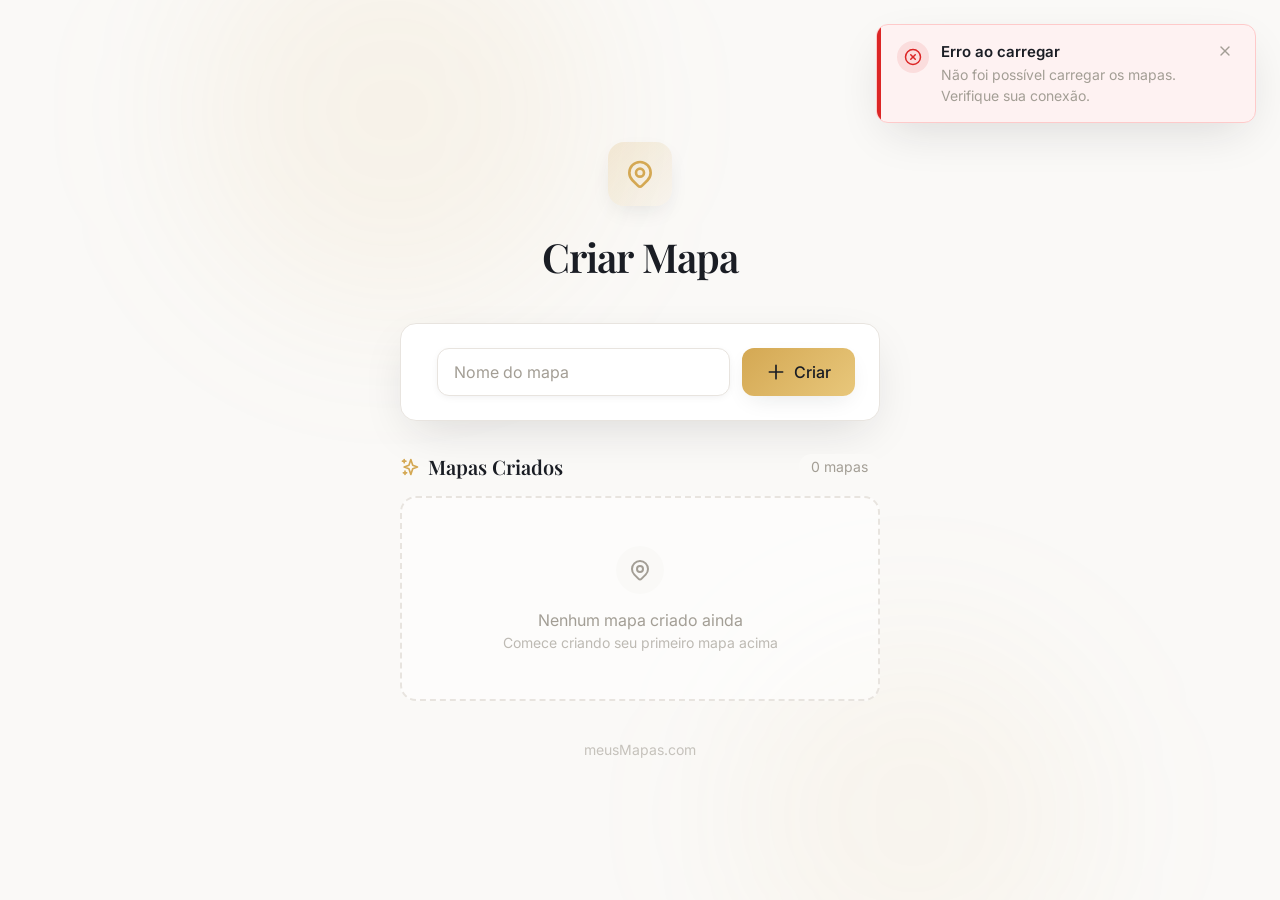
<file: meusmapass/src/main/resources/templates/index.html>
<!DOCTYPE html>
<html lang="pt-BR">
<head>
    <meta charset="UTF-8">
    <meta name="viewport" content="width=device-width, initial-scale=1.0">
    <title>Mapas - Crie seus mapas</title>
    <meta name="description" content="Crie e gerencie seus mapas de forma elegante e intuitiva">
    <link rel="stylesheet" href="../static/css/style.css">
    <link rel="preconnect" href="https://fonts.googleapis.com">
    <link rel="preconnect" href="https://fonts.gstatic.com" crossorigin>
    <link href="https://fonts.googleapis.com/css2?family=Playfair+Display:wght@400;500;600;700&family=Inter:wght@300;400;500;600&display=swap" rel="stylesheet">
</head>
<body>

<div class="toast-container" id="toastContainer"></div>

<div class="container">
    <header class="header">
        <div class="icon-wrapper">
            <svg xmlns="http://www.w3.org/2000/svg" fill="none" viewBox="0 0 24 24" stroke="currentColor" stroke-width="2">
                <path stroke-linecap="round" stroke-linejoin="round" d="M17.657 16.657L13.414 20.9a1.998 1.998 0 01-2.827 0l-4.244-4.243a8 8 0 1111.314 0z" />
                <path stroke-linecap="round" stroke-linejoin="round" d="M15 11a3 3 0 11-6 0 3 3 0 016 0z" />
            </svg>
        </div>
        <h1>Criar Mapa</h1>
    </header>

    <div class="form-card">
        <div class="form-group">
            <label for="mapName"></label><input type="text" id="mapName" placeholder="Nome do mapa" maxlength="20">
            <button class="btn-gold" onclick="criarMapa()">
                <svg xmlns="http://www.w3.org/2000/svg" fill="none" viewBox="0 0 24 24" stroke="currentColor" stroke-width="2">
                    <path stroke-linecap="round" stroke-linejoin="round" d="M12 4v16m8-8H4" />
                </svg>
                Criar
            </button>
        </div>
    </div>

    <section class="maps-section">
        <div class="section-header">
            <svg xmlns="http://www.w3.org/2000/svg" fill="none" viewBox="0 0 24 24" stroke="currentColor" stroke-width="2">
                <path stroke-linecap="round" stroke-linejoin="round" d="M5 3v4M3 5h4M6 17v4m-2-2h4m5-16l2.286 6.857L21 12l-5.714 2.143L13 21l-2.286-6.857L5 12l5.714-2.143L13 3z" />
            </svg>
            <h2>Mapas Criados</h2>
            <span class="count-badge" id="countBadge">0 mapas</span>
        </div>

        <ul class="map-list" id="mapList"></ul>

        <div class="empty-state" id="emptyState">
            <div class="empty-icon">
                <svg xmlns="http://www.w3.org/2000/svg" fill="none" viewBox="0 0 24 24" stroke="currentColor" stroke-width="2">
                    <path stroke-linecap="round" stroke-linejoin="round" d="M17.657 16.657L13.414 20.9a1.998 1.998 0 01-2.827 0l-4.244-4.243a8 8 0 1111.314 0z" />
                    <path stroke-linecap="round" stroke-linejoin="round" d="M15 11a3 3 0 11-6 0 3 3 0 016 0z" />
                </svg>
            </div>
            <p>Nenhum mapa criado ainda</p>
            <p>Comece criando seu primeiro mapa acima</p>
        </div>

        <div class="modal-overlay" id="deleteMapaModal">
            <div class="modal modal-delete">
                <div class="modal-header">
                    <h3 class="modal-title">Excluir Mapa</h3>
                    <button class="modal-close" onclick="fecharDeleteMapaModal()">×</button>
                </div>

                <div class="modal-body">
                    <input type="hidden" id="deleteMapaId">

                    <div class="delete-warning">
                        <svg xmlns="http://www.w3.org/2000/svg" viewBox="0 0 24 24" fill="none" stroke="currentColor" stroke-width="2" stroke-linecap="round" stroke-linejoin="round" width="20" height="20">
                            <path d="m21.73 18-8-14a2 2 0 0 0-3.48 0l-8 14A2 2 0 0 0 4 21h16a2 2 0 0 0 1.73-3Z"></path>
                            <line x1="12" x2="12" y1="9" y2="13"></line>
                            <line x1="12" x2="12.01" y1="17" y2="17"></line>
                        </svg>
                        <p>Tem certeza que deseja excluir o mapa "<span id="deleteMapaNome"></span>"?</p>
                    </div>

                    <p class="delete-info">
                        Todos os pontos desse mapa também serão removidos.<br>
                        <strong>Esta ação não pode ser desfeita.</strong>
                    </p>
                </div>

                <div class="modal-actions">
                    <button class="btn btn-outline" onclick="fecharDeleteMapaModal()">Cancelar</button>
                    <button class="btn btn-danger" onclick="confirmarExclusaoMapa()">
                        <svg xmlns="http://www.w3.org/2000/svg" viewBox="0 0 24 24" fill="none" stroke="currentColor" stroke-width="2" stroke-linecap="round" stroke-linejoin="round" width="16" height="16">
                            <path d="M3 6h18"></path>
                            <path d="M19 6v14c0 1-1 2-2 2H7c-1 0-2-1-2-2V6"></path>
                            <path d="M8 6V4c0-1 1-2 2-2h4c1 0 2 1 2 2v2"></path>
                        </svg>
                        Excluir
                    </button>
                </div>
            </div>
        </div>

        <div class="modal-overlay" id="editMapaModal">
            <div class="modal">
                <div class="modal-header">
                    <h3 class="modal-title">Editar nome do mapa</h3>
                    <button class="modal-close" onclick="fecharEditarMapaModal()">×</button>
                </div>

                <div class="modal-body">
                    <input type="hidden" id="editMapaId">

                    <div class="form-group">
                        <label for="editMapaNome"></label><input type="text" id="editMapaNome" placeholder="Novo nome do mapa" maxlength="20">
                    </div>
                </div>

                <div class="modal-actions">
                    <button class="btn btn-outline" onclick="fecharEditarMapaModal()">Cancelar</button>
                    <button class="btn-gold" onclick="confirmarEdicaoMapa()">Salvar</button>
                </div>
            </div>
        </div>

    </section>
    <footer class="footer">
        meusMapas.com
    </footer>
</div>
<script src="../static/js/index.js"></script>
</body>
</html>
</file>
<file: meusmapass/src/main/resources/static/css/style.css>
* {
    margin: 0;
    padding: 0;
    box-sizing: border-box;
}

:root {
    --background: #faf9f7;
    --foreground: #1a1d24;
    --card: #ffffff;
    --border: #e8e4df;
    --muted: #a39e95;
    --accent: #d4a853;
    --accent-light: #e8c77b;
    --accent-glow: rgba(212, 168, 83, 0.3);
    --shadow-sm: 0 2px 8px -2px rgba(26, 29, 36, 0.08);
    --shadow-md: 0 8px 24px -8px rgba(26, 29, 36, 0.12);
    --shadow-lg: 0 16px 48px -12px rgba(26, 29, 36, 0.15);
    --shadow-gold: 0 8px 24px -8px rgba(212, 168, 83, 0.4);
    --radius: 0.75rem;

    --toast-error: #dc2626;
    --toast-error-bg: #fef2f2;
    --toast-error-border: #fecaca;
    --toast-success: #16a34a;
    --toast-success-bg: #f0fdf4;
    --toast-success-border: #bbf7d0;
    --toast-warning: #ca8a04;
    --toast-warning-bg: #fefce8;
    --toast-warning-border: #fef08a;
    --toast-info: #2563eb;
    --toast-info-bg: #eff6ff;
    --toast-info-border: #bfdbfe;
}

body {
    font-family: 'Inter', sans-serif;
    background: var(--background);
    color: var(--foreground);
    min-height: 100vh;
    display: flex;
    align-items: center;
    justify-content: center;
    padding: 1.5rem;
    position: relative;
    overflow-x: hidden;
}

body::before,
body::after {
    content: '';
    position: fixed;
    border-radius: 50%;
    pointer-events: none;
    filter: blur(80px);
}

body::before {
    top: -10%;
    left: 15%;
    width: 400px;
    height: 400px;
    background: rgba(212, 168, 83, 0.08);
}

body::after {
    bottom: -10%;
    right: 15%;
    width: 350px;
    height: 350px;
    background: rgba(212, 168, 83, 0.06);
}

.container {
    width: 100%;
    max-width: 480px;
    position: relative;
    z-index: 1;
}

.toast-container {
    position: fixed;
    top: 1.5rem;
    right: 1.5rem;
    z-index: 9999;
    display: flex;
    flex-direction: column;
    gap: 0.75rem;
    pointer-events: none;
    max-width: 380px;
    width: calc(100% - 3rem);
}

.toast {
    display: flex;
    align-items: flex-start;
    gap: 0.75rem;
    padding: 1rem 1.25rem;
    background: var(--card);
    border-radius: var(--radius);
    border: 1px solid var(--border);
    box-shadow: var(--shadow-lg);
    pointer-events: auto;
    animation: toastSlideIn 0.4s cubic-bezier(0.16, 1, 0.3, 1);
    position: relative;
    overflow: hidden;
}

.toast.hiding {
    animation: toastSlideOut 0.3s cubic-bezier(0.16, 1, 0.3, 1) forwards;
}

.toast::before {
    content: '';
    position: absolute;
    left: 0;
    top: 0;
    bottom: 0;
    width: 4px;
}
.toast.toast-error {
    background: var(--toast-error-bg);
    border-color: var(--toast-error-border);
}

.toast.toast-error::before {
    background: var(--toast-error);
}

.toast.toast-error .toast-icon {
    color: var(--toast-error);
    background: rgba(220, 38, 38, 0.1);
}

.toast.toast-success {
    background: var(--toast-success-bg);
    border-color: var(--toast-success-border);
}

.toast.toast-success::before {
    background: var(--toast-success);
}

.toast.toast-success .toast-icon {
    color: var(--toast-success);
    background: rgba(22, 163, 74, 0.1);
}

.toast.toast-warning {
    background: var(--toast-warning-bg);
    border-color: var(--toast-warning-border);
}

.toast.toast-warning::before {
    background: var(--toast-warning);
}

.toast.toast-warning .toast-icon {
    color: var(--toast-warning);
    background: rgba(202, 138, 4, 0.1);
}

.toast.toast-info {
    background: var(--toast-info-bg);
    border-color: var(--toast-info-border);
}

.toast.toast-info::before {
    background: var(--toast-info);
}

.toast.toast-info .toast-icon {
    color: var(--toast-info);
    background: rgba(37, 99, 235, 0.1);
}

.toast-icon {
    flex-shrink: 0;
    width: 2rem;
    height: 2rem;
    border-radius: 50%;
    display: flex;
    align-items: center;
    justify-content: center;
}

.toast-icon svg {
    width: 1.125rem;
    height: 1.125rem;
}

.toast-content {
    flex: 1;
    min-width: 0;
}

.toast-title {
    font-weight: 600;
    font-size: 0.9375rem;
    color: var(--foreground);
    margin-bottom: 0.125rem;
    line-height: 1.4;
}

.toast-message {
    font-size: 0.875rem;
    color: var(--muted);
    line-height: 1.5;
}

.toast-close {
    flex-shrink: 0;
    width: 1.75rem;
    height: 1.75rem;
    display: flex;
    align-items: center;
    justify-content: center;
    background: transparent;
    border: none;
    border-radius: 0.375rem;
    color: var(--muted);
    cursor: pointer;
    transition: all 0.2s ease;
    margin: -0.25rem -0.25rem -0.25rem 0;
}

.toast-close:hover {
    background: rgba(0, 0, 0, 0.05);
    color: var(--foreground);
}

.toast-close svg {
    width: 1rem;
    height: 1rem;
}

.toast-progress {
    position: absolute;
    bottom: 0;
    left: 0;
    height: 3px;
    background: currentColor;
    opacity: 0.3;
    animation: toastProgress linear forwards;
}

.toast.toast-error .toast-progress {
    background: var(--toast-error);
}

.toast.toast-success .toast-progress {
    background: var(--toast-success);
}

.toast.toast-warning .toast-progress {
    background: var(--toast-warning);
}

.toast.toast-info .toast-progress {
    background: var(--toast-info);
}

@keyframes toastSlideIn {
    from {
        opacity: 0;
        transform: translateX(100%);
    }
    to {
        opacity: 1;
        transform: translateX(0);
    }
}

@keyframes toastSlideOut {
    from {
        opacity: 1;
        transform: translateX(0);
    }
    to {
        opacity: 0;
        transform: translateX(100%);
    }
}

@keyframes toastProgress {
    from {
        width: 100%;
    }
    to {
        width: 0%;
    }
}

.header {
    text-align: center;
    margin-bottom: 2.5rem;
    animation: fadeIn 0.6s ease-out;
}

.icon-wrapper {
    display: inline-flex;
    align-items: center;
    justify-content: center;
    width: 4rem;
    height: 4rem;
    border-radius: 1rem;
    background: linear-gradient(135deg, rgba(212, 168, 83, 0.2), rgba(212, 168, 83, 0.05));
    margin-bottom: 1.5rem;
    box-shadow: var(--shadow-md);
}

.icon-wrapper svg {
    width: 2rem;
    height: 2rem;
    color: var(--accent);
}

h1 {
    font-family: 'Playfair Display', serif;
    font-size: 2.5rem;
    font-weight: 600;
    color: var(--foreground);
    margin-bottom: 0.75rem;
    letter-spacing: -0.02em;
}

.subtitle {
    font-size: 1.125rem;
    color: var(--muted);
    font-weight: 400;
}

.form-card {
    background: var(--card);
    border-radius: 1rem;
    padding: 1.5rem;
    box-shadow: var(--shadow-lg);
    border: 1px solid var(--border);
    margin-bottom: 2rem;
    animation: slideUp 0.5s ease-out;
}

.form-group {
    display: flex;
    gap: 0.75rem;
}

input[type="text"] {
    flex: 1;
    height: 3rem;
    padding: 0 1rem;
    font-size: 1rem;
    font-family: 'Inter', sans-serif;
    border: 1px solid var(--border);
    border-radius: var(--radius);
    background: var(--card);
    color: var(--foreground);
    transition: all 0.3s ease;
    box-shadow: var(--shadow-sm);
}

input[type="text"]::placeholder {
    color: var(--muted);
}

input[type="text"]:hover {
    border-color: rgba(212, 168, 83, 0.5);
}

input[type="text"]:focus {
    outline: none;
    border-color: var(--accent);
    box-shadow: var(--shadow-md), 0 0 0 3px rgba(212, 168, 83, 0.15);
}

input[type="text"].input-error {
    border-color: var(--toast-error);
    box-shadow: var(--shadow-sm), 0 0 0 3px rgba(220, 38, 38, 0.1);
}

input[type="text"].input-error:focus {
    border-color: var(--toast-error);
    box-shadow: var(--shadow-md), 0 0 0 3px rgba(220, 38, 38, 0.15);
}

.btn-gold {
    display: inline-flex;
    align-items: center;
    justify-content: center;
    gap: 0.5rem;
    height: 3rem;
    padding: 0 1.5rem;
    font-size: 1rem;
    font-weight: 500;
    font-family: 'Inter', sans-serif;
    color: var(--foreground);
    background: linear-gradient(135deg, var(--accent), var(--accent-light));
    border: none;
    border-radius: var(--radius);
    cursor: pointer;
    transition: all 0.3s ease;
    box-shadow: var(--shadow-md);
}

.btn-gold:hover {
    transform: translateY(-2px);
    box-shadow: var(--shadow-gold);
}

.btn-gold:active {
    transform: translateY(0);
}

.btn-gold svg {
    width: 1.25rem;
    height: 1.25rem;
}

.maps-section {
    animation: slideUp 0.5s ease-out 0.2s backwards;
}

.section-header {
    display: flex;
    align-items: center;
    gap: 0.5rem;
    margin-bottom: 1rem;
}

.section-header svg {
    width: 1.25rem;
    height: 1.25rem;
    color: var(--accent);
}

h2 {
    font-family: 'Playfair Display', serif;
    font-size: 1.25rem;
    font-weight: 600;
    color: var(--foreground);
}

.count-badge {
    margin-left: auto;
    font-size: 0.875rem;
    color: var(--muted);
    background: var(--background);
    padding: 0.25rem 0.75rem;
    border-radius: 9999px;
}

.map-list {
    list-style: none;
    display: flex;
    flex-direction: column;
    gap: 0.75rem;
}

.map-item {
    display: flex;
    align-items: center;
    justify-content: space-between;
    padding: 1rem;
    background: var(--card);
    border-radius: var(--radius);
    border: 1px solid var(--border);
    box-shadow: var(--shadow-sm);
    transition: all 0.3s ease;
    animation: scaleIn 0.3s ease-out backwards;
    cursor: pointer;
}

.map-item:nth-child(1) { animation-delay: 0ms; }
.map-item:nth-child(2) { animation-delay: 100ms; }
.map-item:nth-child(3) { animation-delay: 200ms; }

.map-item:hover {
    box-shadow: var(--shadow-md);
    border-color: rgba(212, 168, 83, 0.3);
}

.map-info {
    display: flex;
    align-items: center;
    gap: 1rem;
}

.map-icon {
    width: 2.5rem;
    height: 2.5rem;
    border-radius: 0.5rem;
    background: rgba(212, 168, 83, 0.1);
    display: flex;
    align-items: center;
    justify-content: center;
    font-size: 1.25rem;
}

.map-icon svg {
    width: 1.25rem;
    height: 1.25rem;
    color: var(--accent);
}

.map-details h3 {
    font-family: 'Inter', sans-serif;
    font-size: 1rem;
    font-weight: 500;
    color: var(--foreground);
    margin-bottom: 0.25rem;
}

.map-details p {
    font-size: 0.875rem;
    color: var(--muted);
}

.map-actions {
    display: flex;
    gap: 8px;
    opacity: 0;
    transition: opacity 0.2s ease;
}

.map-item:hover .map-actions {
    opacity: 1;
}

.btn-edit {
    width: 2.25rem;
    height: 2.25rem;
    border: none;
    background: rgba(212, 168, 83, 0.1);
    border-radius: 0.5rem;
    cursor: pointer;
    display: flex;
    align-items: center;
    justify-content: center;
    transition: all 0.2s ease;
    font-size: 1rem;
    color: var(--accent);
}

.btn-edit:hover {
    background: rgba(212, 168, 83, 0.2);
    transform: scale(1.05);
}

.btn-delete {
    width: 2.25rem;
    height: 2.25rem;
    border: none;
    background: transparent;
    border-radius: 0.5rem;
    cursor: pointer;
    display: flex;
    align-items: center;
    justify-content: center;
    transition: all 0.2s ease;
    font-size: 0.75rem;
    color: var(--muted);
}

.btn-delete svg {
    width: 1rem;
    height: 1rem;
    color: var(--muted);
    transition: color 0.2s ease;
}

.btn-delete:hover {
    background: rgba(220, 38, 38, 0.1);
}

.btn-delete:hover svg,
.btn-delete:hover {
    color: #dc2626;
}

.empty-state {
    text-align: center;
    padding: 3rem 1.5rem;
    background: rgba(255, 255, 255, 0.5);
    border-radius: 1rem;
    border: 2px dashed var(--border);
}

.empty-icon {
    width: 3rem;
    height: 3rem;
    margin: 0 auto 1rem;
    border-radius: 50%;
    background: var(--background);
    display: flex;
    align-items: center;
    justify-content: center;
}

.empty-icon svg {
    width: 1.5rem;
    height: 1.5rem;
    color: var(--muted);
}

.empty-state p {
    color: var(--muted);
}

.empty-state p:first-of-type {
    font-size: 1rem;
    margin-bottom: 0.25rem;
}

.empty-state p:last-of-type {
    font-size: 0.875rem;
    opacity: 0.7;
}

.modal-overlay {
    position: fixed;
    inset: 0;
    background: rgba(26, 29, 36, 0.5);
    backdrop-filter: blur(4px);
    display: none;
    align-items: center;
    justify-content: center;
    padding: 1rem;
    z-index: 1000;
}

.modal-overlay.active {
    display: flex;
}

.modal {
    width: 100%;
    max-width: 420px;
    background: var(--card);
    border-radius: 1rem;
    border: 1px solid var(--border);
    box-shadow: var(--shadow-lg);
    animation: modalIn 0.25s ease-out;
}

@keyframes modalIn {
    from { opacity: 0; transform: scale(0.9) translateY(10px); }
    to { opacity: 1; transform: scale(1) translateY(0); }
}

.modal-header {
    display: flex;
    align-items: center;
    justify-content: space-between;
    padding: 1.25rem 1.5rem;
    border-bottom: 1px solid var(--border);
}

.modal-title {
    font-family: 'Playfair Display', serif;
    font-size: 1.25rem;
    font-weight: 600;
    color: var(--foreground);
}

.modal-close {
    width: 2rem;
    height: 2rem;
    display: flex;
    align-items: center;
    justify-content: center;
    background: transparent;
    border: none;
    border-radius: 0.5rem;
    font-size: 1.5rem;
    color: var(--muted);
    cursor: pointer;
    transition: all 0.2s ease;
}

.modal-close:hover {
    background: var(--background);
    color: var(--foreground);
}

.modal-body {
    padding: 1.5rem;
}

.delete-warning {
    display: flex;
    align-items: flex-start;
    gap: 0.75rem;
    padding: 1rem;
    background: rgba(220, 38, 38, 0.08);
    border: 1px solid rgba(220, 38, 38, 0.15);
    border-radius: var(--radius);
    margin-bottom: 1rem;
}

.delete-warning svg {
    flex-shrink: 0;
    color: #dc2626;
    margin-top: 2px;
}

.delete-warning p {
    font-size: 0.9375rem;
    color: var(--foreground);
    line-height: 1.5;
}

.delete-warning span {
    font-weight: 600;
}

.delete-info {
    font-size: 0.875rem;
    color: var(--muted);
    line-height: 1.6;
}

.delete-info strong {
    color: var(--foreground);
}

.modal-actions {
    display: flex;
    align-items: center;
    justify-content: flex-end;
    gap: 0.75rem;
    padding: 1.25rem 1.5rem;
    border-top: 1px solid var(--border);
}

.btn {
    height: 2.5rem;
    padding: 0 1.25rem;
    font-size: 0.875rem;
    font-weight: 500;
    font-family: 'Inter', sans-serif;
    border-radius: var(--radius);
    cursor: pointer;
    display: inline-flex;
    align-items: center;
    justify-content: center;
    gap: 0.5rem;
    transition: all 0.2s ease;
}

.btn-outline {
    background: transparent;
    border: 1px solid var(--border);
    color: var(--foreground);
}

.btn-outline:hover {
    background: var(--background);
    border-color: var(--muted);
}

.btn-danger {
    background: #dc2626;
    border: none;
    color: #ffffff;
    box-shadow: var(--shadow-sm);
}

.btn-danger:hover {
    background: #b91c1c;
    box-shadow: var(--shadow-md);
}


.footer {
    text-align: center;
    margin-top: 2.5rem;
    font-size: 0.875rem;
    color: var(--muted);
    opacity: 0.6;
    animation: fadeIn 0.6s ease-out 0.4s backwards;
}

@keyframes fadeIn {
    from { opacity: 0; }
    to { opacity: 1; }
}

@keyframes slideUp {
    from {
        opacity: 0;
        transform: translateY(20px);
    }
    to {
        opacity: 1;
        transform: translateY(0);
    }
}

@keyframes scaleIn {
    from {
        opacity: 0;
        transform: scale(0.95);
    }
    to {
        opacity: 1;
        transform: scale(1);
    }
}

@media (max-width: 480px) {
    h1 {
        font-size: 2rem;
    }

    .form-group {
        flex-direction: column;
    }

    .btn-gold {
        width: 100%;
    }

    .map-actions {
        opacity: 1;
    }

    .toast-container {
        left: 1rem;
        right: 1rem;
        max-width: none;
        width: auto;
    }
}
</file>
